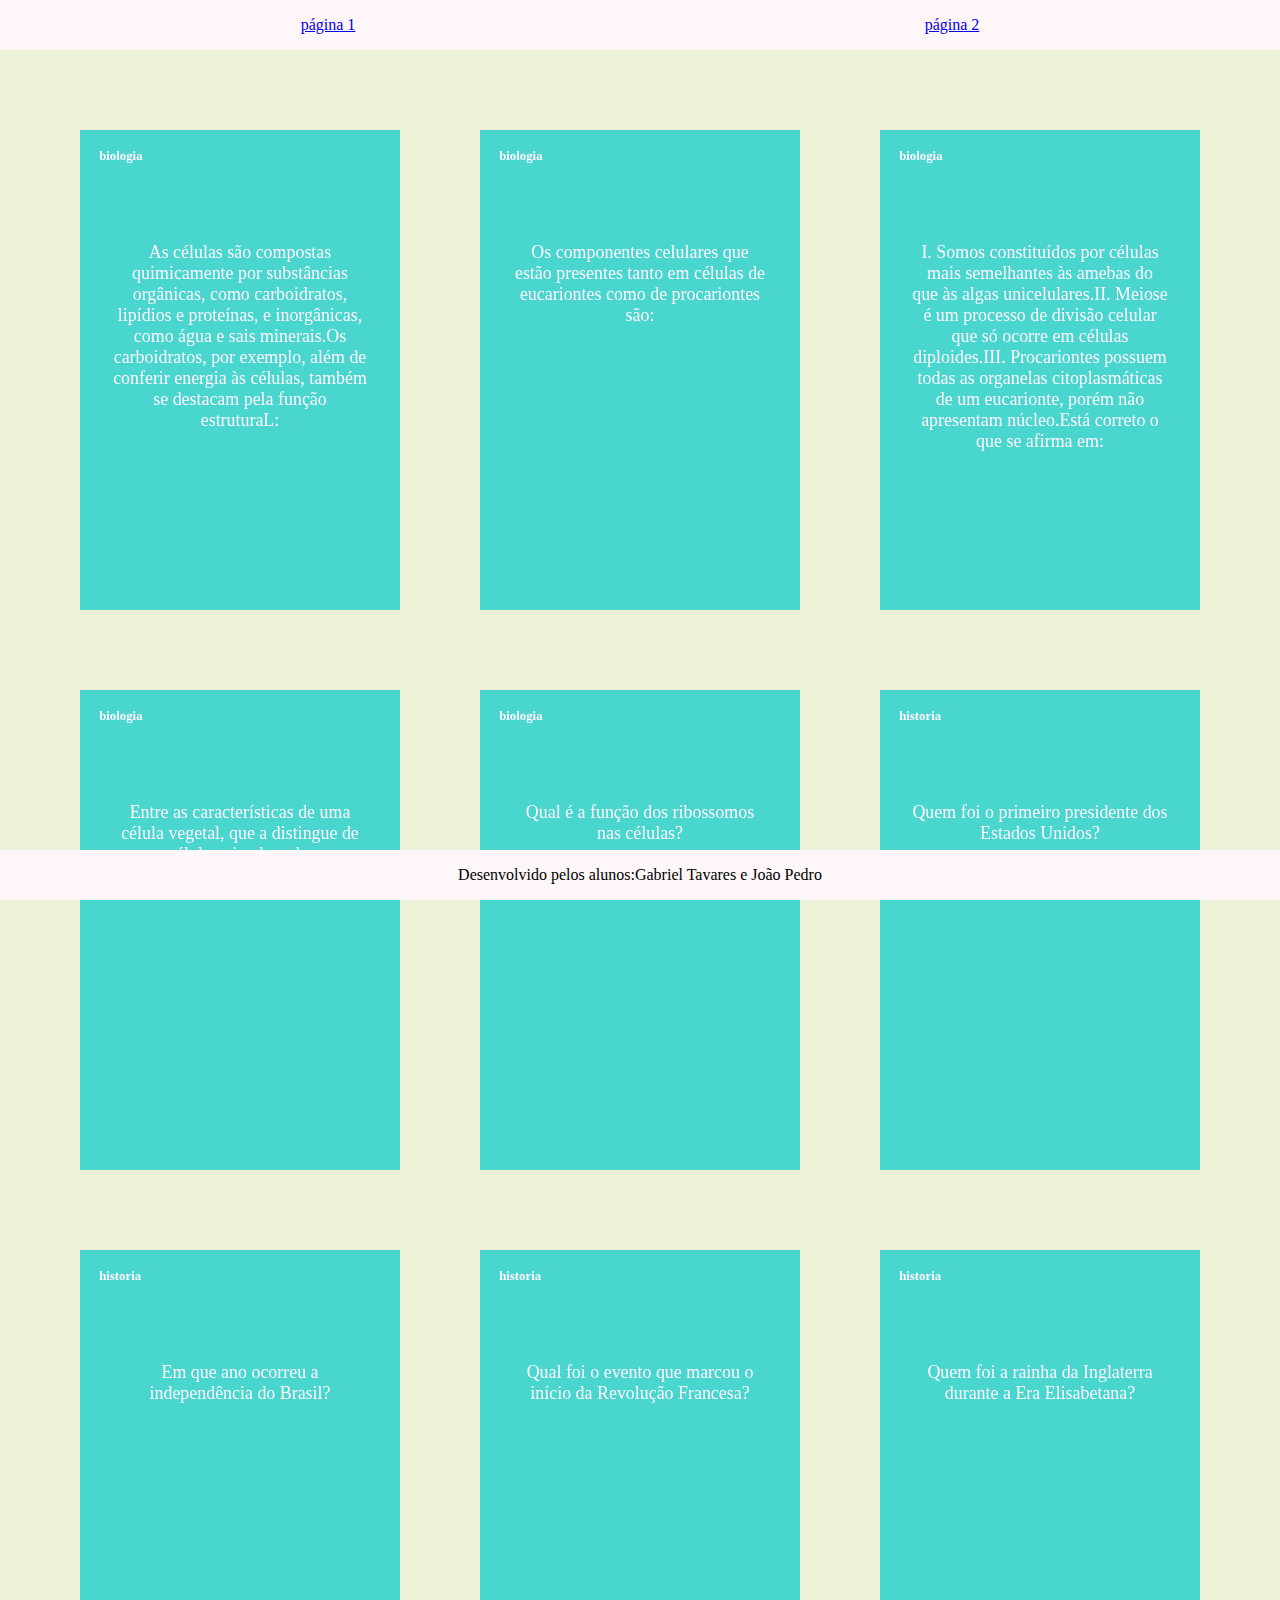
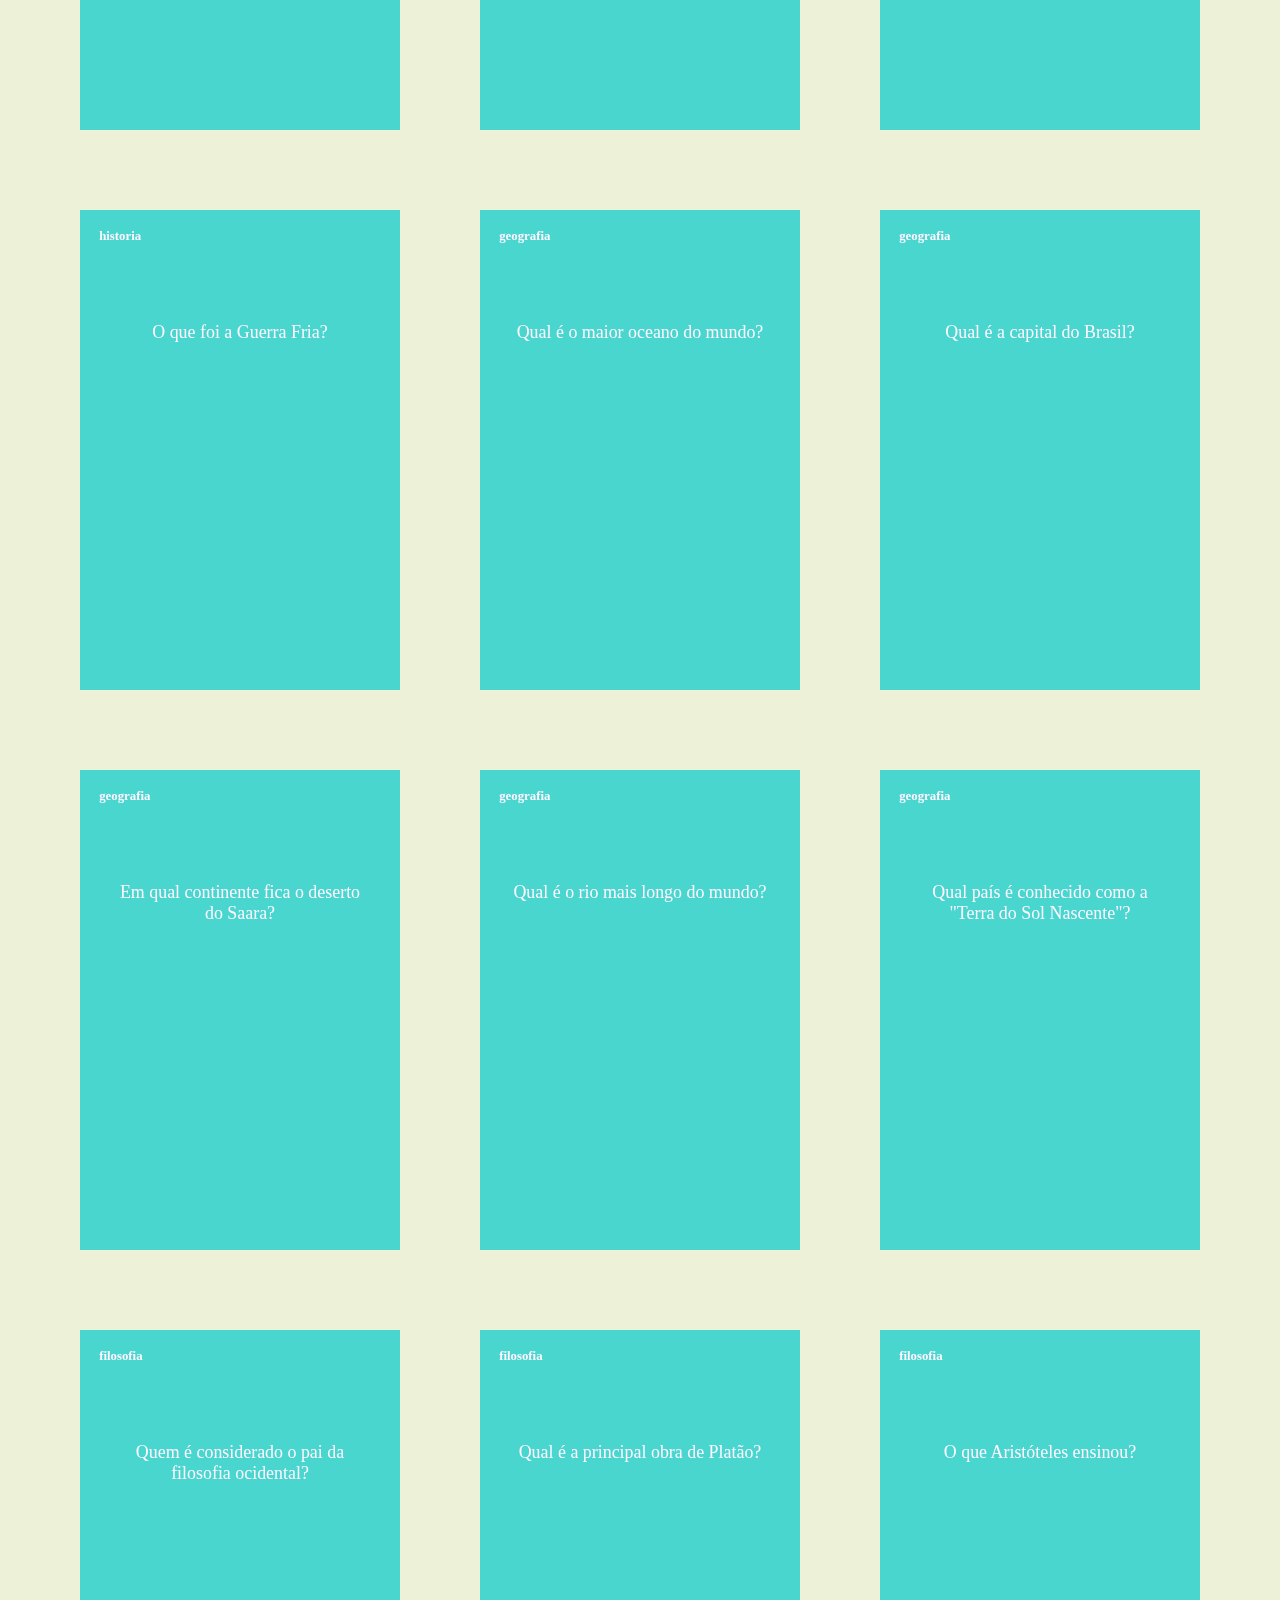
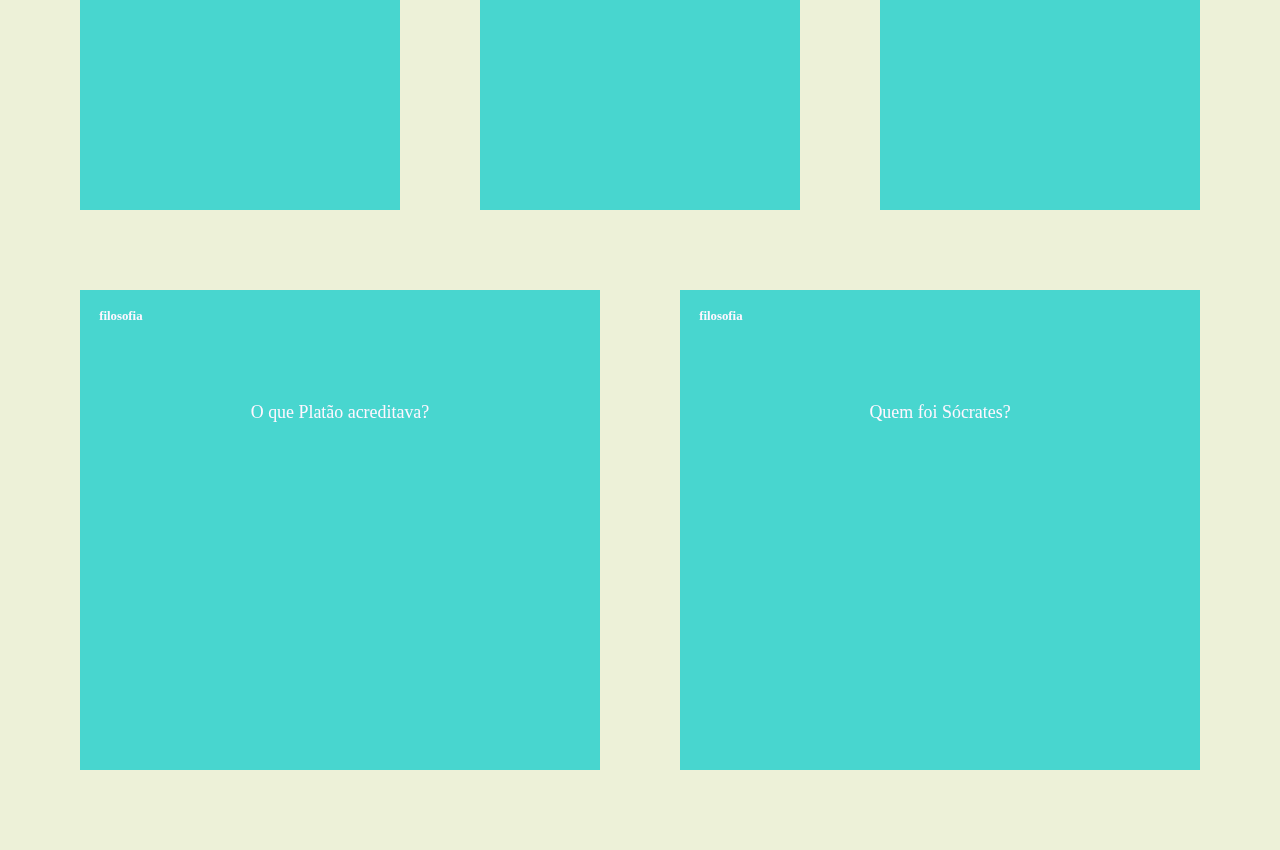
<file: index.html>
<!DOCTYPE html>
<html lang="en">
<head>
    <meta charset="UTF-8">
    <meta name="viewport" content="width=device-width, initial-scale=1.0">
    <title>Document</title>
    <link rel="stylesheet" href="style.css">
</head>
<body>
    <header>
        <a href="index.html">página 1</a>
        <a href="pagina2.html">página 2</a>
    </header>
    <section id="container">

    </section>
    <footer>
<p>Desenvolvido pelos alunos:Gabriel Tavares e João Pedro</p>
    </footer>
    <script src="main.js"></script>
   <script src="perguntas.js"></script>


</body>
</html>
</file>
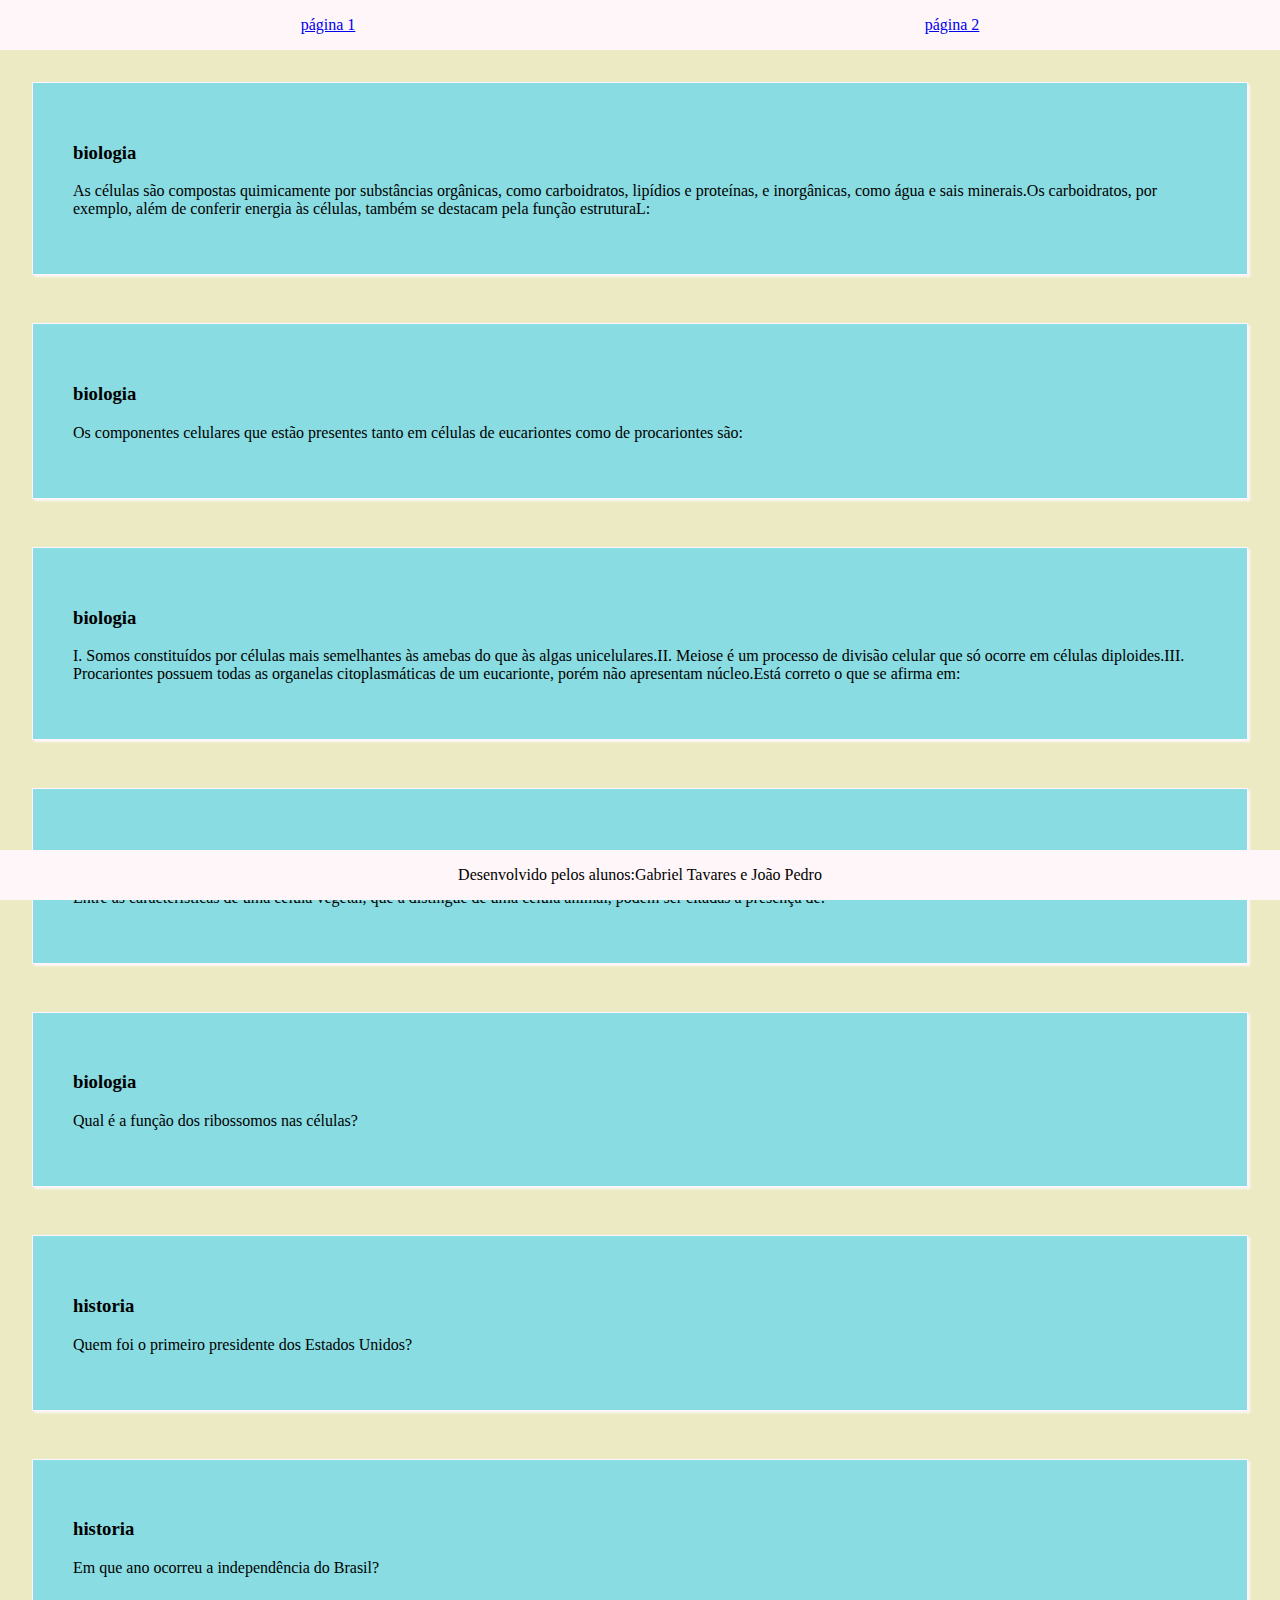
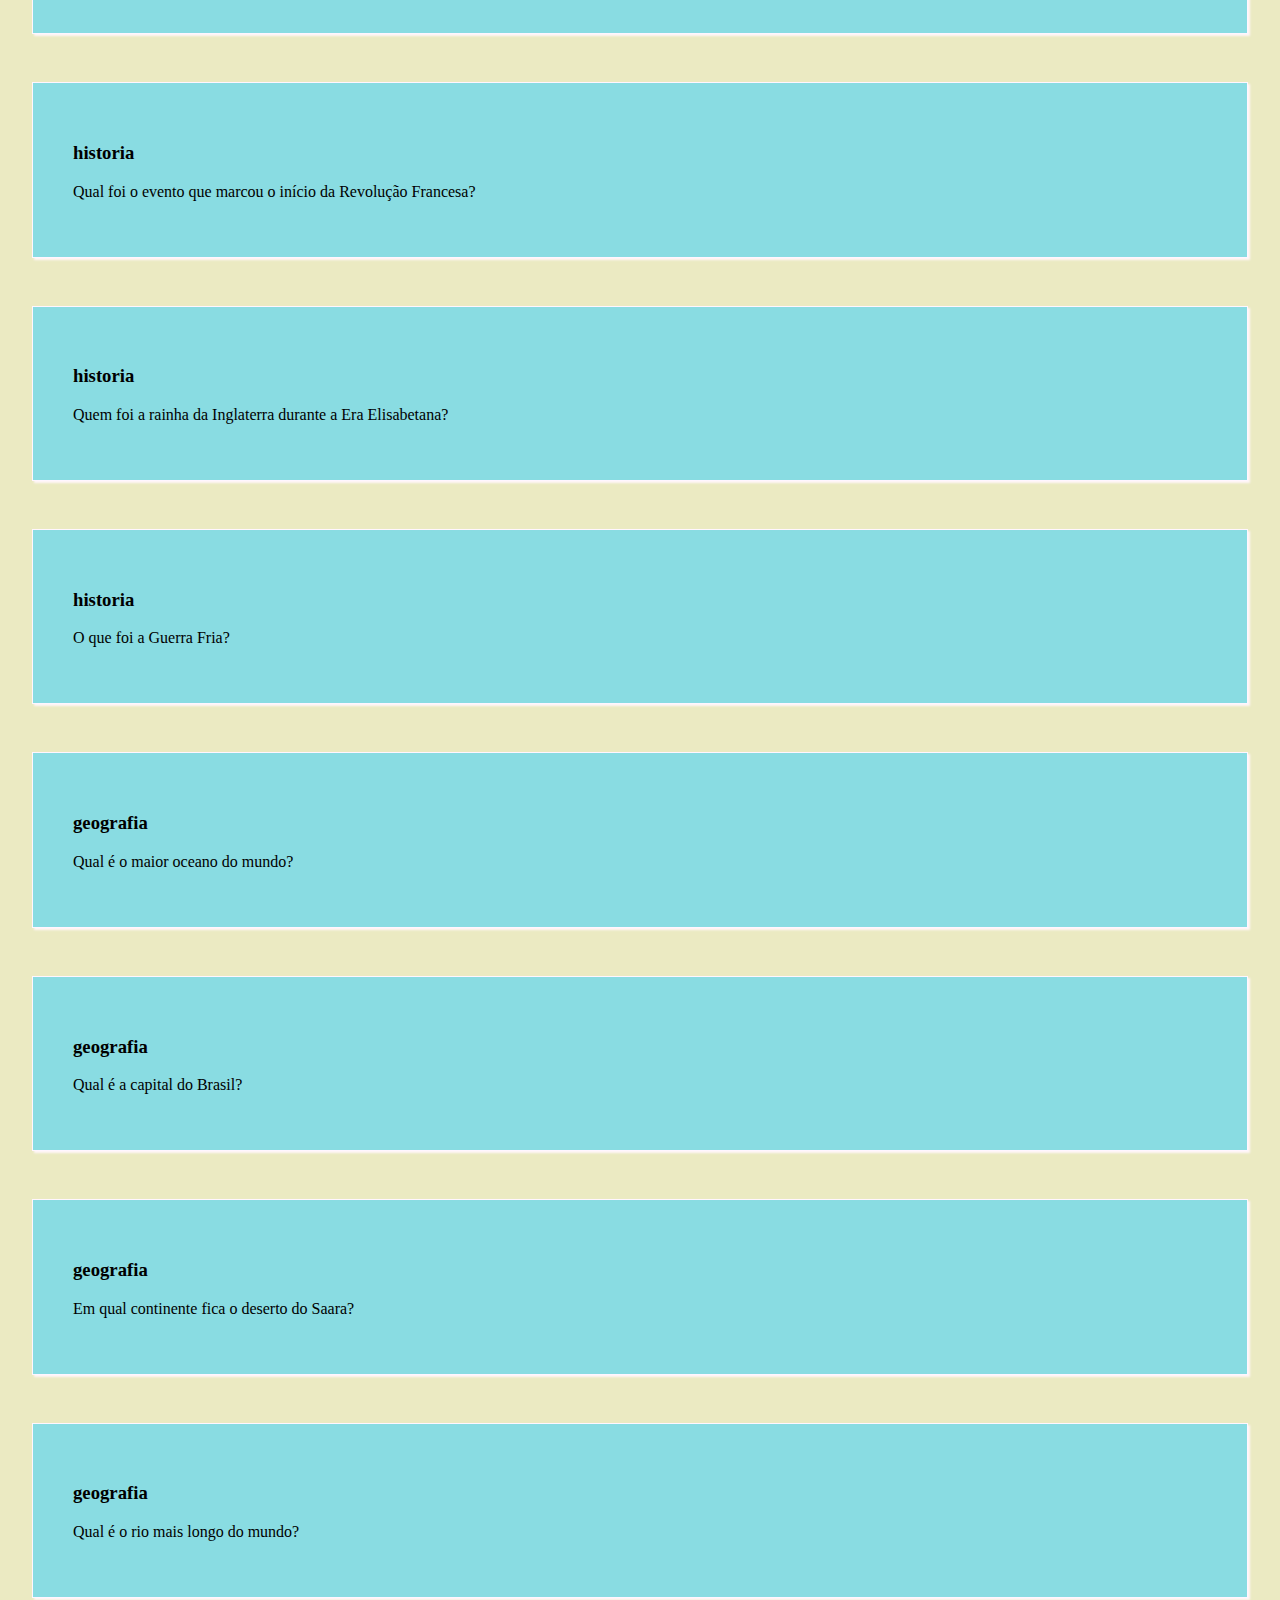
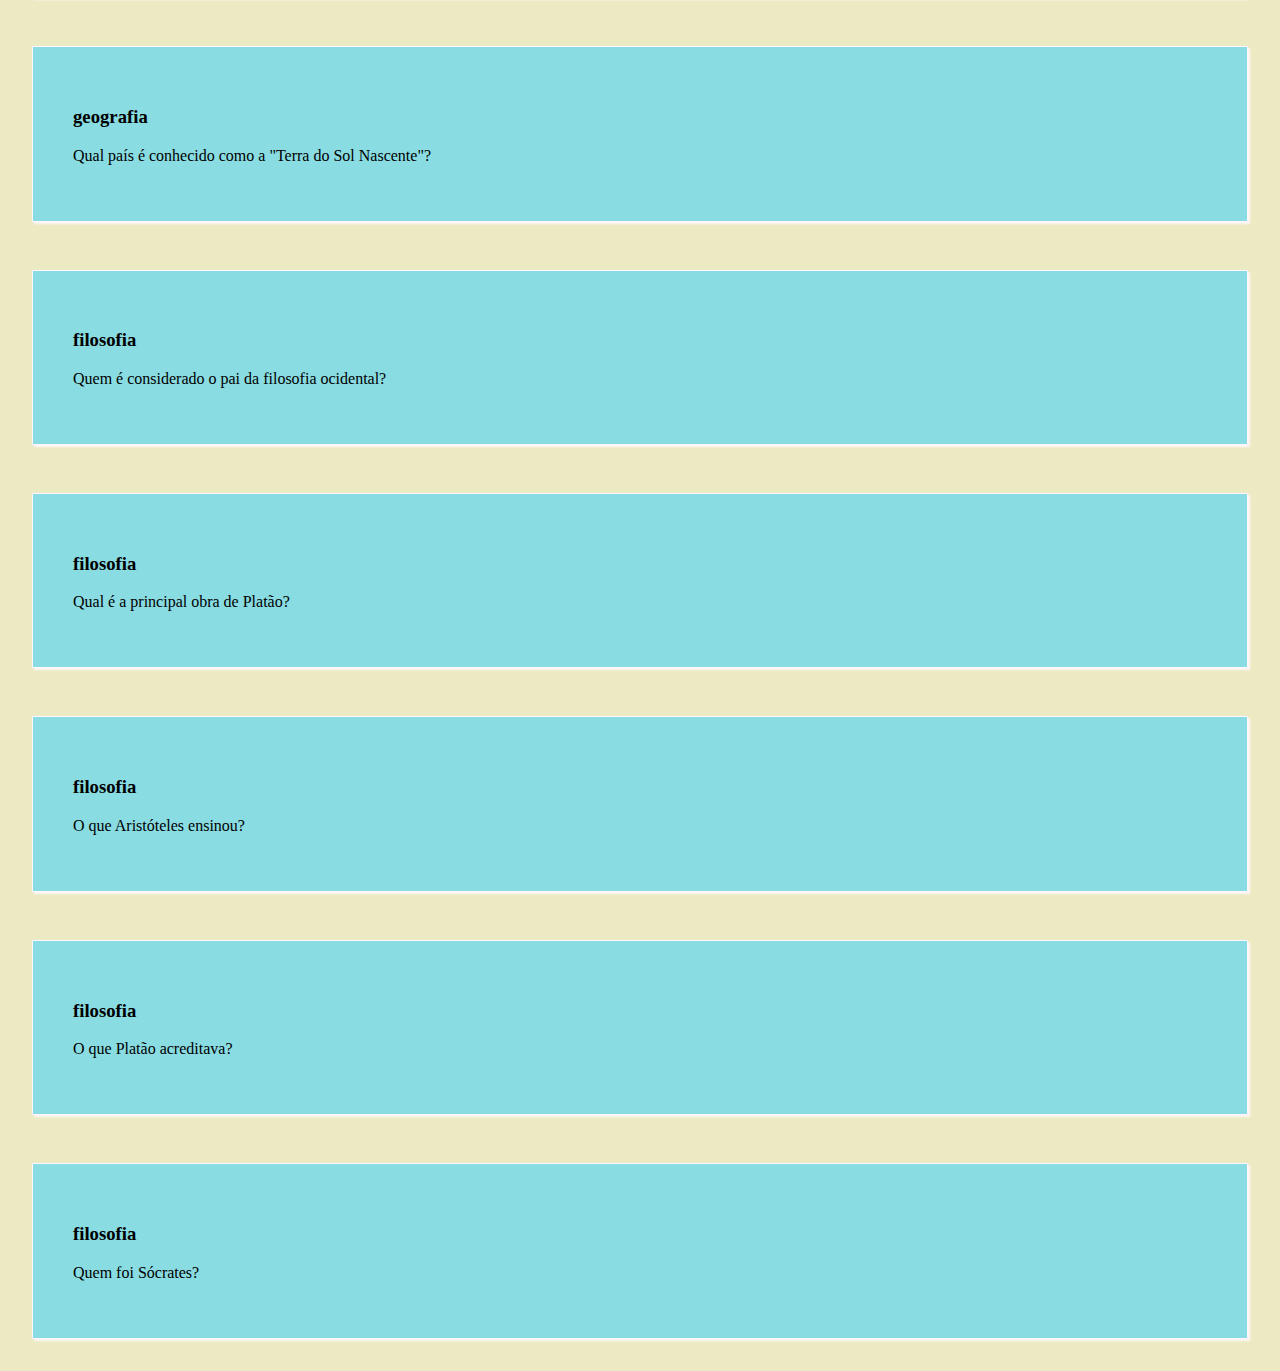
<file: pagina2.html>
<!DOCTYPE html>
<html lang="en">
<head>
    <meta charset="UTF-8">
    <meta name="viewport" content="width=device-width, initial-scale=1.0">
    <title>Document</title>
    <link rel="stylesheet" href="pagina2.css">
</head>
<body>
    <header>
        <a href="index.html">página 1</a>
        <a href="pagina2.html">página 2</a>
    </header>
    <section id="container">

    </section>
    <footer>
<p>Desenvolvido pelos alunos:Gabriel Tavares e João Pedro</p>
    </footer>
    <script src="pagina2.js"></script>
   <script src="perguntas.js"></script>

</body>
</html>
</file>
<file: style.css>
:root{
    --fundo:#edf1d8;
    --frente-cartao: #48d6cf;
    --verso-cartao:#76bada;
    --destaque:#fff6ff;
    --preto:#fff6f9;


}
body{
    background-color: var(--fundo);
margin: 0%;
}
 header{
    background-color: var(--preto);
    display: flex;
    justify-content: space-around;
    padding: 1rem;
 }
 header.a{
    color: var(--branco);
    text-decoration: none;
 }
footer{
    background-color: var(--preto);
    position: fixed;
    bottom: 0;
    color:var(--branco);
    width: 100%;
    text-align: center;
}

#container{
padding: 4rem;
display: flex;
gap: 3rem;
flex-wrap: wrap;
}

.cartao{
    flex-grow: 1;
    flex-basis: calc(33% - 6rem);
    height: 30rem;
    margin: 1rem;
}
.conteudo-cartao{
    background-color: var(--frente-cartao);
    text-align: center;
    height: 100%;
    transform-style: preserve-3d;
    transition: transform 300ms ease-in-out;
}

.conteudo-cartao h3{
 position: absolute;
text-align: left;
color: var(--destaque);
border: 1px solidvar(--destaque);
border-radius: 6rem;
padding: 0.6rem;
margin: 0.6rem;
font-size: 1vw;
backface-visibility: hidden;
}
.conteudo-cartao p{
    margin-top: 5rem;
    padding: 2rem;
    font-size: 1.4vw;
}

.cartao.active .conteudo-cartao{
    transform: rotateY(180deg);
}
.pergunta-cartao, .resposta-cartao{
    backface-visibility: hidden;
    position:absolute;
    color: var(--destaque);
    height: 100%;
    width: 100%;
}
.resposta-cartao{
    transform: rotateY(180deg); 
    background-color:var(--verso-cartao);
    color:var(--destaque);
    border:2px solid var(--destaque);
}
</file>
<file: pagina2.css>
:root{
    --fundo:#ebeac2;
    --frente-cartao: #89dce2;
    --verso-cartao:#6963bb;
    --destaque:#fff6ff;
    --preto:#fff6f9;


}
body{
    background-color: var(--fundo);
margin: 0%;
}
 header{
    background-color: var(--preto);
    display: flex;
    justify-content: space-around;
    padding: 1rem;
 }
 header.a{
    color: var(--branco);
    text-decoration: none;
 }
footer{
    background-color: var(--preto);
    position: fixed;
    bottom: 0;
    color:var(--branco);
    width: 100%;
    text-align: center;
}

#container{
display: grid;
gap: 3rem;
padding: 2rem;
}

.cartao{
    background-color: var(--frente-cartao);
    border: 1px solid var(--destaque);
    padding: 40px;
    color: var(--branco);
    box-shadow: 2px 2px 2px var(--preto);
    cursor: pointer;

}

.cartao:hover{
    transform: scale(1.02);
}

.resposta-cartao{
    background-color: var(--verso-cartao);
    padding: 40px;
    display: none;
}
</file>
